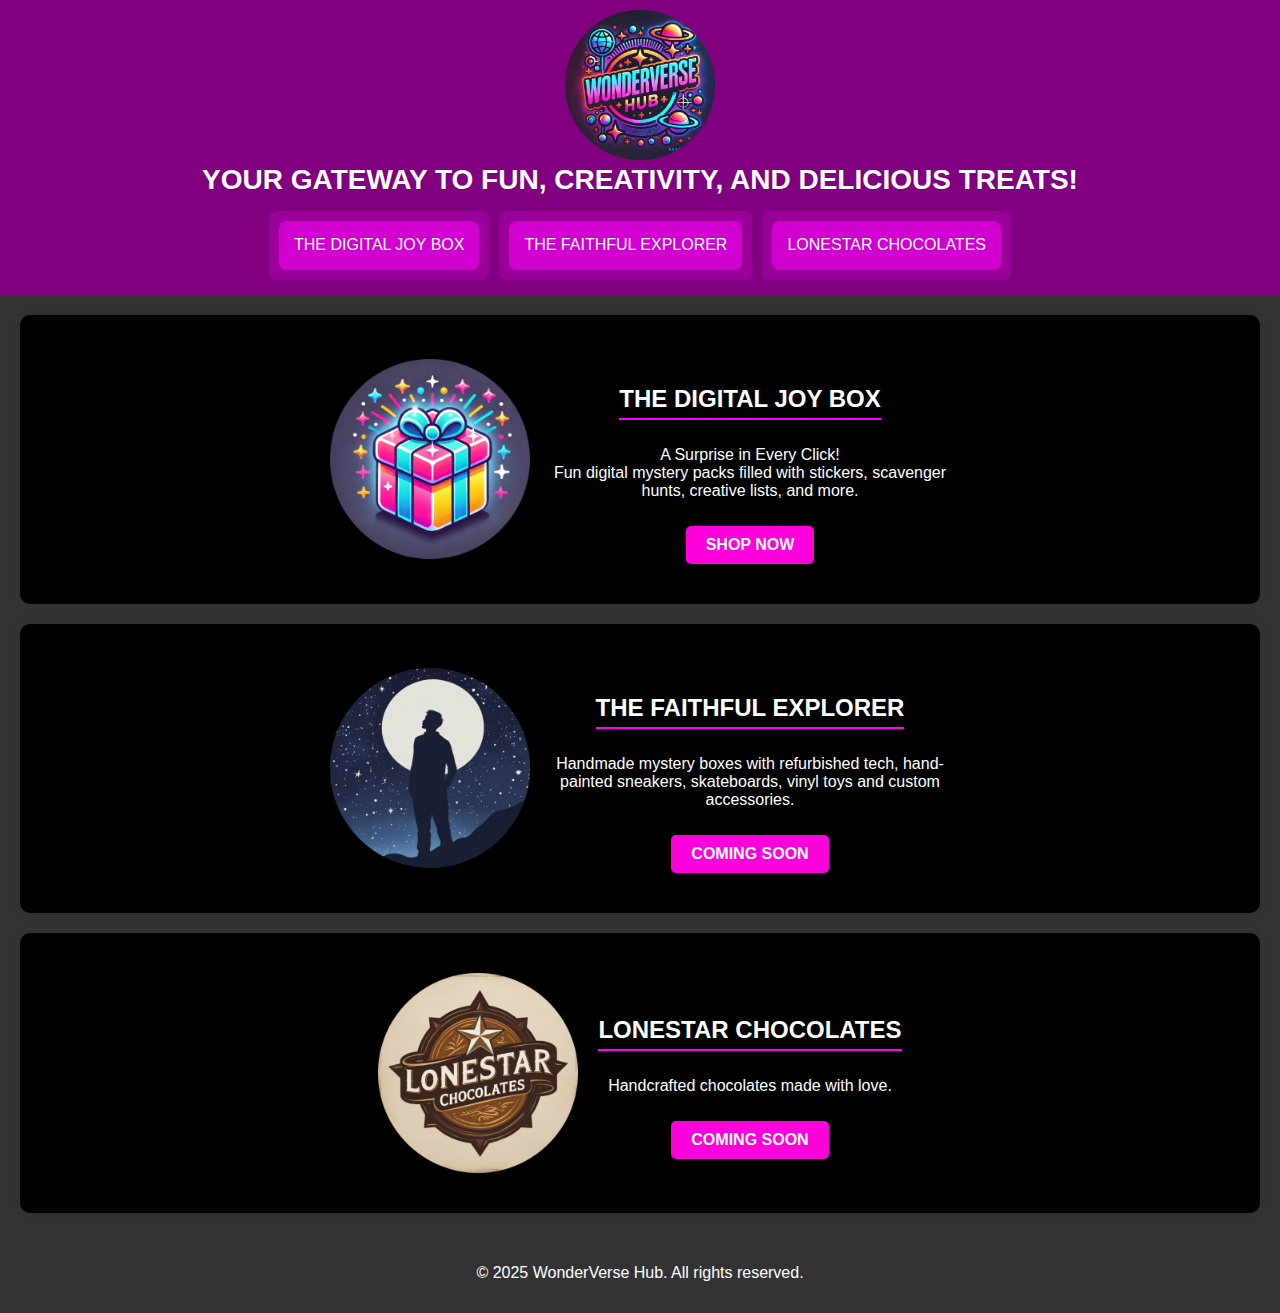
<file: index.html>
<!DOCTYPE html>
<html lang="en">
<head>
    <meta charset="UTF-8">
    <meta name="viewport" content="width=device-width, initial-scale=1.0">
    <title>WonderVerse Hub</title>
    <link rel="stylesheet" href="style.css">
</head>
<body>

    <header>
        <img src="images/wonderverselogo.png" alt="WonderVerse Hub Logo" width="150px" height="150px">
        <h1>Your gateway to fun, creativity, and delicious treats!</h1>
        <button class="menu-toggle">☰</button>
        <nav>
            <ul>
                <li><a href="#digital-joy-box">The Digital Joy Box</a></li>
                <li><a href="#faithful-explorer">The Faithful Explorer</a></li>
                <li><a href="#lonestar-chocolates">Lonestar Chocolates</a></li>
            </ul>
        </nav>
    </header>


    <section id="digital-joy-box" class="store-section">
        <img src="images/digitaljoyboxlogo.png" alt="The Digital Joy Box" width="100px" height="100px">
        <div class="store-info">
            <h2>The Digital Joy Box</h2>
            <p>A Surprise in Every Click! <br> Fun digital mystery packs filled with stickers, scavenger hunts, creative lists, and more.</p>
            <a href="https://ko-fi.com/thedigitaljoybox/shop" class="btn" target="_blank">Shop Now</a>
        </div>
    </section>

    <section id="faithful-explorer" class="store-section">
        <img src="images/faithfulexplorerlogo.png" alt="The Faithful Explorer" width="100px" height="100px">
        <div class="store-info">
            <h2>The Faithful Explorer</h2>
            <p>Handmade mystery boxes with refurbished tech, hand-painted sneakers, skateboards, vinyl toys and custom accessories.</p>
            <a href="faithfulexplorer.html" class="btn" target="_blank">Coming Soon</a>
        </div>
    </section>

    <section id="lonestar-chocolates" class="store-section">
        <img src="images/lonestarchocolateslogo.png" alt="Lonestar Chocolates" width="100px" height="100px">
        <div class="store-info">
            <h2>Lonestar Chocolates</h2>
            <p>Handcrafted chocolates made with love.</p>
            <a href="lonestarchocolates.html" class="btn" target="_blank">Coming Soon</a>
        </div>
    </section>


    <footer>
        <p>&copy; 2025 WonderVerse Hub. All rights reserved.</p>
    </footer>

    <script src="script.js"></script>

</body>
</html>
</file>
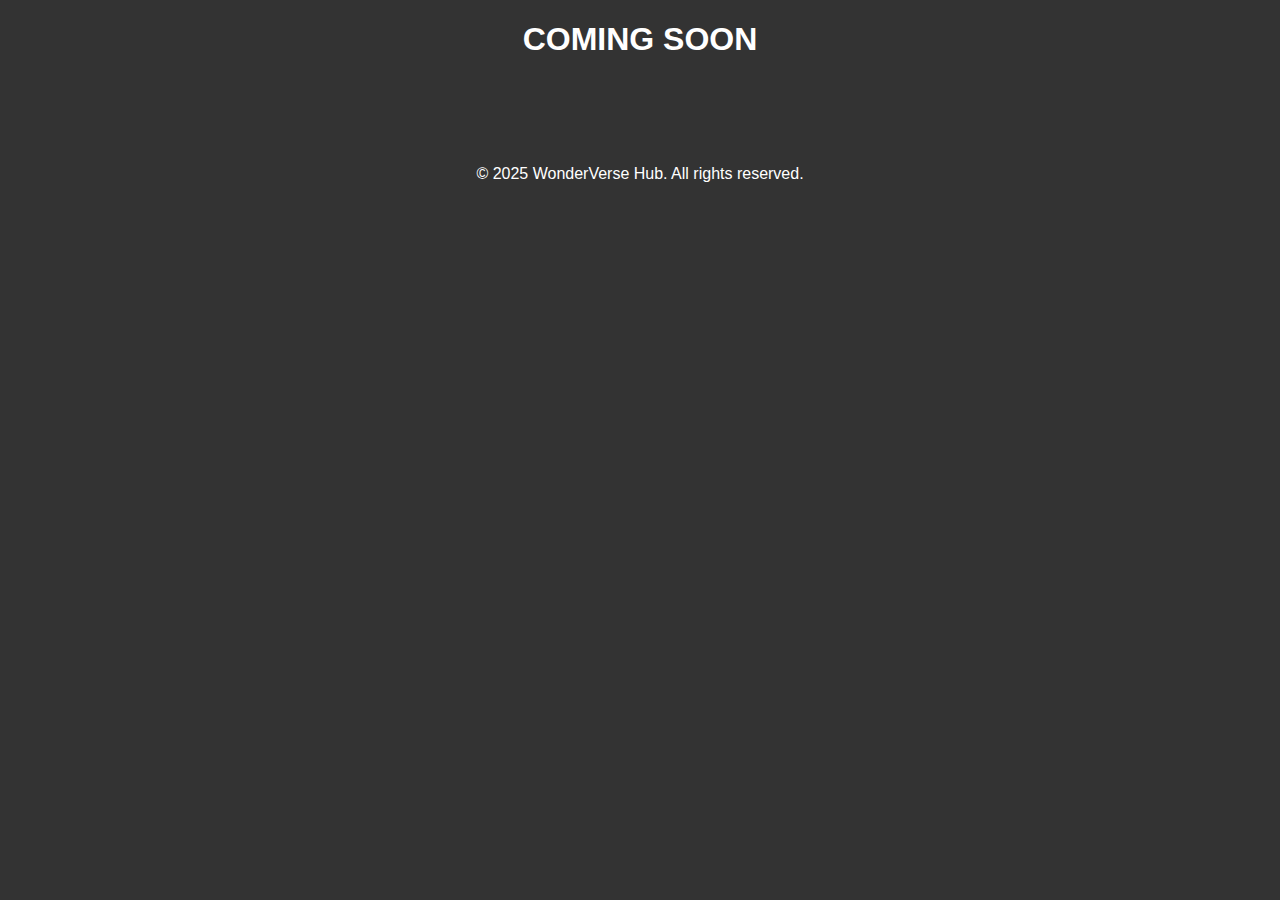
<file: faithfulexplorer.html>
<!DOCTYPE html>
<html lang="en">
<head>
    <meta charset="UTF-8">
    <meta name="viewport" content="width=device-width, initial-scale=1.0">
    <title>WonderVerse Hub</title>
    <link rel="stylesheet" href="style.css">
</head>
<body>

    <div class="explorer">
        <h1>COMING SOON</h1>   
    </div>
    <br><br>


    <footer>
        <p>&copy; 2025 WonderVerse Hub. All rights reserved.</p>
    </footer>

</body>
</html>
</file>
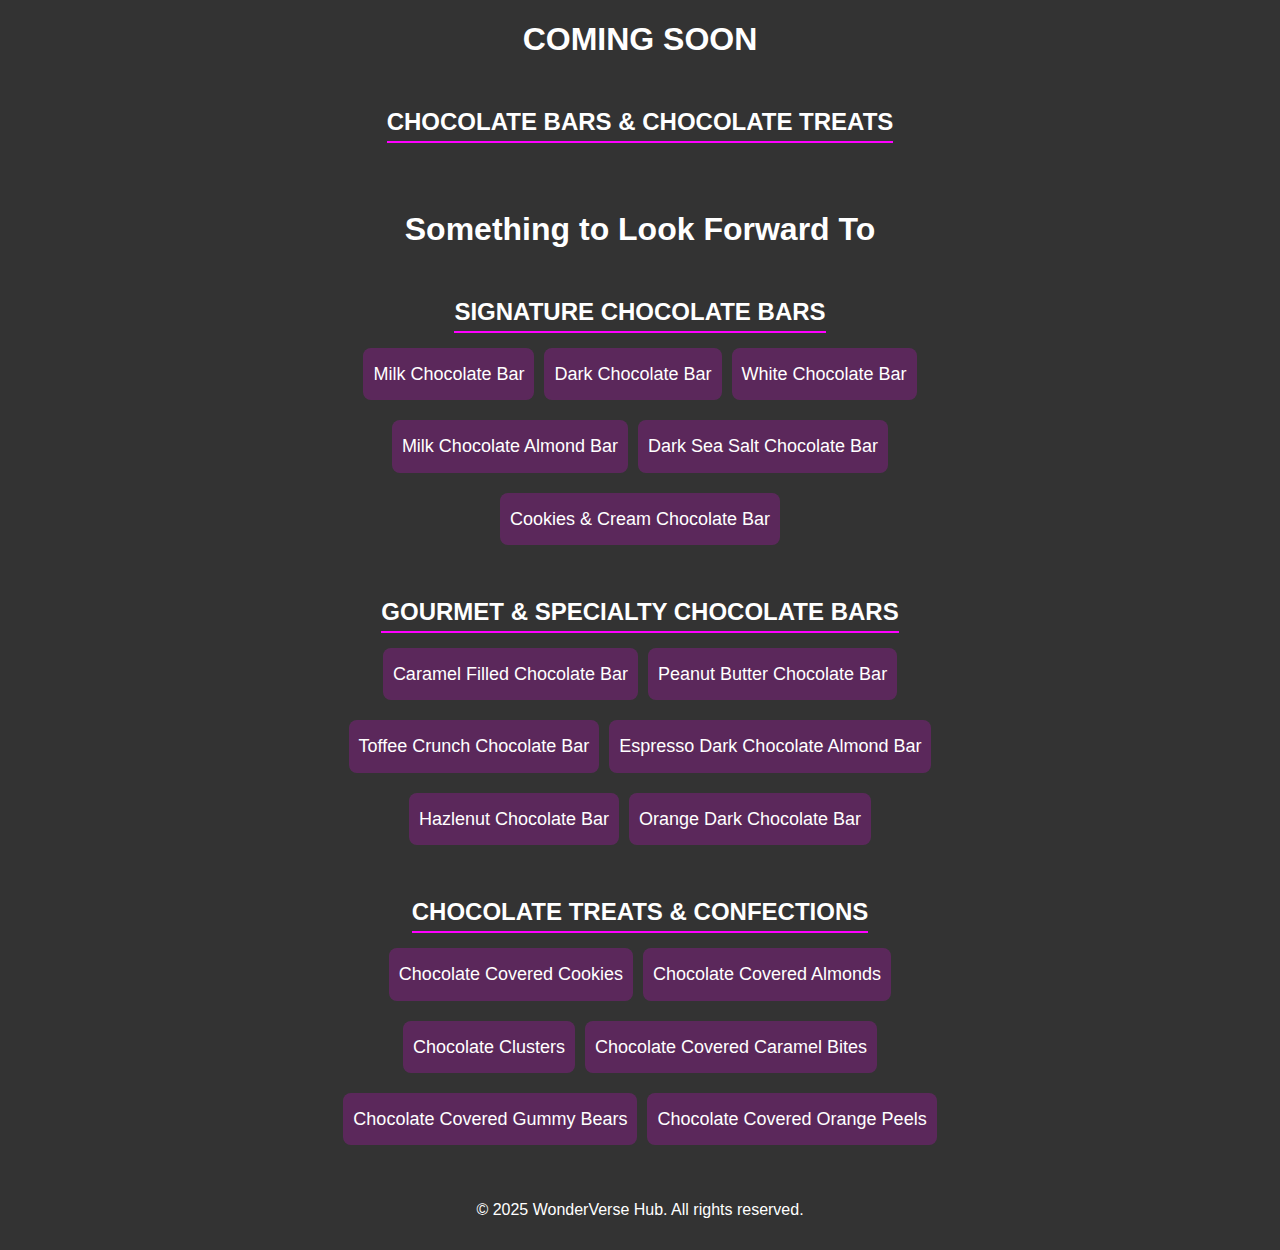
<file: lonestarchocolates.html>
<!DOCTYPE html>
<html lang="en">
<head>
    <meta charset="UTF-8">
    <meta name="viewport" content="width=device-width, initial-scale=1.0">
    <title>WonderVerse Hub</title>
    <link rel="stylesheet" href="style.css">
</head>
<body>

    <div class="chocolates">
        <h1>COMING SOON</h1>
        <H2>CHOCOLATE BARS & CHOCOLATE TREATS</H2>
    </div>
<br><br>

    <div class="chocolates-container">
    <h1>Something to Look Forward To</h1>
    <h2>Signature Chocolate Bars</h2>
    <ul>
        <li>Milk Chocolate Bar</li>
        <li>Dark Chocolate Bar</li>
        <li>White Chocolate Bar</li>
        <li>Milk Chocolate Almond Bar</li>
        <li>Dark Sea Salt Chocolate Bar</li>
        <li>Cookies & Cream Chocolate Bar</li>
</ul>
<br>
<h2>Gourmet & Specialty Chocolate Bars</h2>
<ul>
    <li>Caramel Filled Chocolate Bar</li>
    <li>Peanut Butter Chocolate Bar</li>
    <li>Toffee Crunch Chocolate Bar</li>
    <li>Espresso Dark Chocolate Almond Bar</li>
    <li>Hazlenut Chocolate Bar</li>
    <li>Orange Dark Chocolate Bar</li>
</ul>
    
    <br>

    <h2>Chocolate Treats & Confections</h2>
    <ul>
        <li>Chocolate Covered Cookies</li>
        <li>Chocolate Covered Almonds</li>
        <li>Chocolate Clusters</li>
        <li>Chocolate Covered Caramel Bites</li>
        <li>Chocolate Covered Gummy Bears</li>
        <li>Chocolate Covered Orange Peels</li>
    </ul>
    </div>
    <footer>
        <p>&copy; 2025 WonderVerse Hub. All rights reserved.</p>
    </footer>

</body>
</html>
</file>
<file: style.css>
/* General Styles */
body {
    font-family: Arial, sans-serif;
    margin: 0;
    padding: 0;
    background-color: #333;
    text-align: center;
}

/* Header */
header {
    text-transform: uppercase;
    background-color: purple;
    color: white;
    padding: 15px;
}

header h1 {
    margin: 0;
    font-size: 28px;
}

/* General Styles */
header {
    text-align: center;
    background-color: #800080; /* Adjust color to match the theme */
    padding: 10px 0;
}

nav {
    display: flex;
    justify-content: center;
    align-items: center;
    margin-top: 10px;
}

ul {
    list-style: none;
    padding: 0;
    margin: 0;
    display: flex;
    flex-wrap: wrap; /* Allows items to wrap properly */
    justify-content: center;
    gap: 10px; /* Adds spacing between items */
}

li {
    margin: 5px;
}

a {
    text-decoration: none;
    background-color: #d100d1; /* Adjust to match button colors */
    color: white;
    padding: 10px 15px;
    border-radius: 8px;
    font-size: 16px;
    display: inline-block;
    white-space: nowrap; /* Prevents text from breaking */
}

/* Mobile Menu */
.menu-toggle {
    display: none;
    font-size: 24px;
    background: none;
    border: none;
    color: white;
    cursor: pointer;
    position: absolute;
    top: 20px;
    right: 20px;
}

/* Responsive Behavior */
@media (max-width: 600px) {
    nav ul {
        display: none;
        flex-direction: column;
        align-items: center;
        background: #800080; /* Background for dropdown */
        width: 100%;
        position: absolute;
        top: 60px;
        left: 0;
        padding: 10px 0;
        box-shadow: 0px 4px 6px rgba(0, 0, 0, 0.1);
    }

    nav ul.show {
        display: flex;
    }

    .menu-toggle {
        display: block;
    }
}

/* Store Sections */
.store-section {
    display: flex;
    flex-wrap: wrap;
    align-items: center;
    justify-content: center;
    padding: 40px;
    background-color: rgb(0, 0, 0);
    margin: 20px;
    border-radius: 10px;
    box-shadow: 0 0 10px rgba(0, 0, 0, 0.1);
}

.store-section img {
    width: 200px;
    height: auto;
    border-radius: 10px;
    margin-right: 20px;
}

.store-info {
    max-width: 400px;
}

.store-info h2 {
    text-transform: uppercase;
    color: #ffffff;
    font-size: 24px;
}

.store-info p {
    font-size: 16px;
    color: #ffffff;
}

.btn {
    display: inline-block;
    margin-top: 10px;
    padding: 10px 20px;
    background-color: #ff00dd;
    color: white;
    text-decoration: none;
    border-radius: 5px;
    font-weight: bold;
    text-transform: uppercase;
}

.btn:hover {
    background-color: #e44e4e;
}

/*LONESTAR CHOCOLATES */
.chocolates-container {
    max-width: 600px; /* Limits the width for better readability */
    margin: 0 auto; /* Centers the content */
    text-align: center; /* Centers the text */
    font-family: Arial, sans-serif;
    color: #fff; /* Adjust as needed */
}

h1 {
    font-size: 32px;
    font-weight: bold;
    margin-bottom: 20px;
}

h2 {
    font-size: 24px;
    font-weight: bold;
    margin-top: 30px;
    margin-bottom: 10px;
    text-transform: uppercase;
    border-bottom: 2px solid #ff00ff; /* Add an underline for section separation */
    display: inline-block;
    padding-bottom: 5px;
}

ul {
    list-style: none; /* Removes default bullets */
    padding: 0;
}

li {
    font-size: 18px;
    line-height: 1.8;
    background: rgba(255, 0, 255, 0.2); /* Light pinkish background */
    padding: 10px;
    margin: 5px 0;
    border-radius: 8px;
}

.chocolates, .explorer {
    color: #ffffff;
}
/* Footer */
footer {
    background-color: #333;
    color: white;
    padding: 15px;
    margin-top: 20px;
}
</file>
